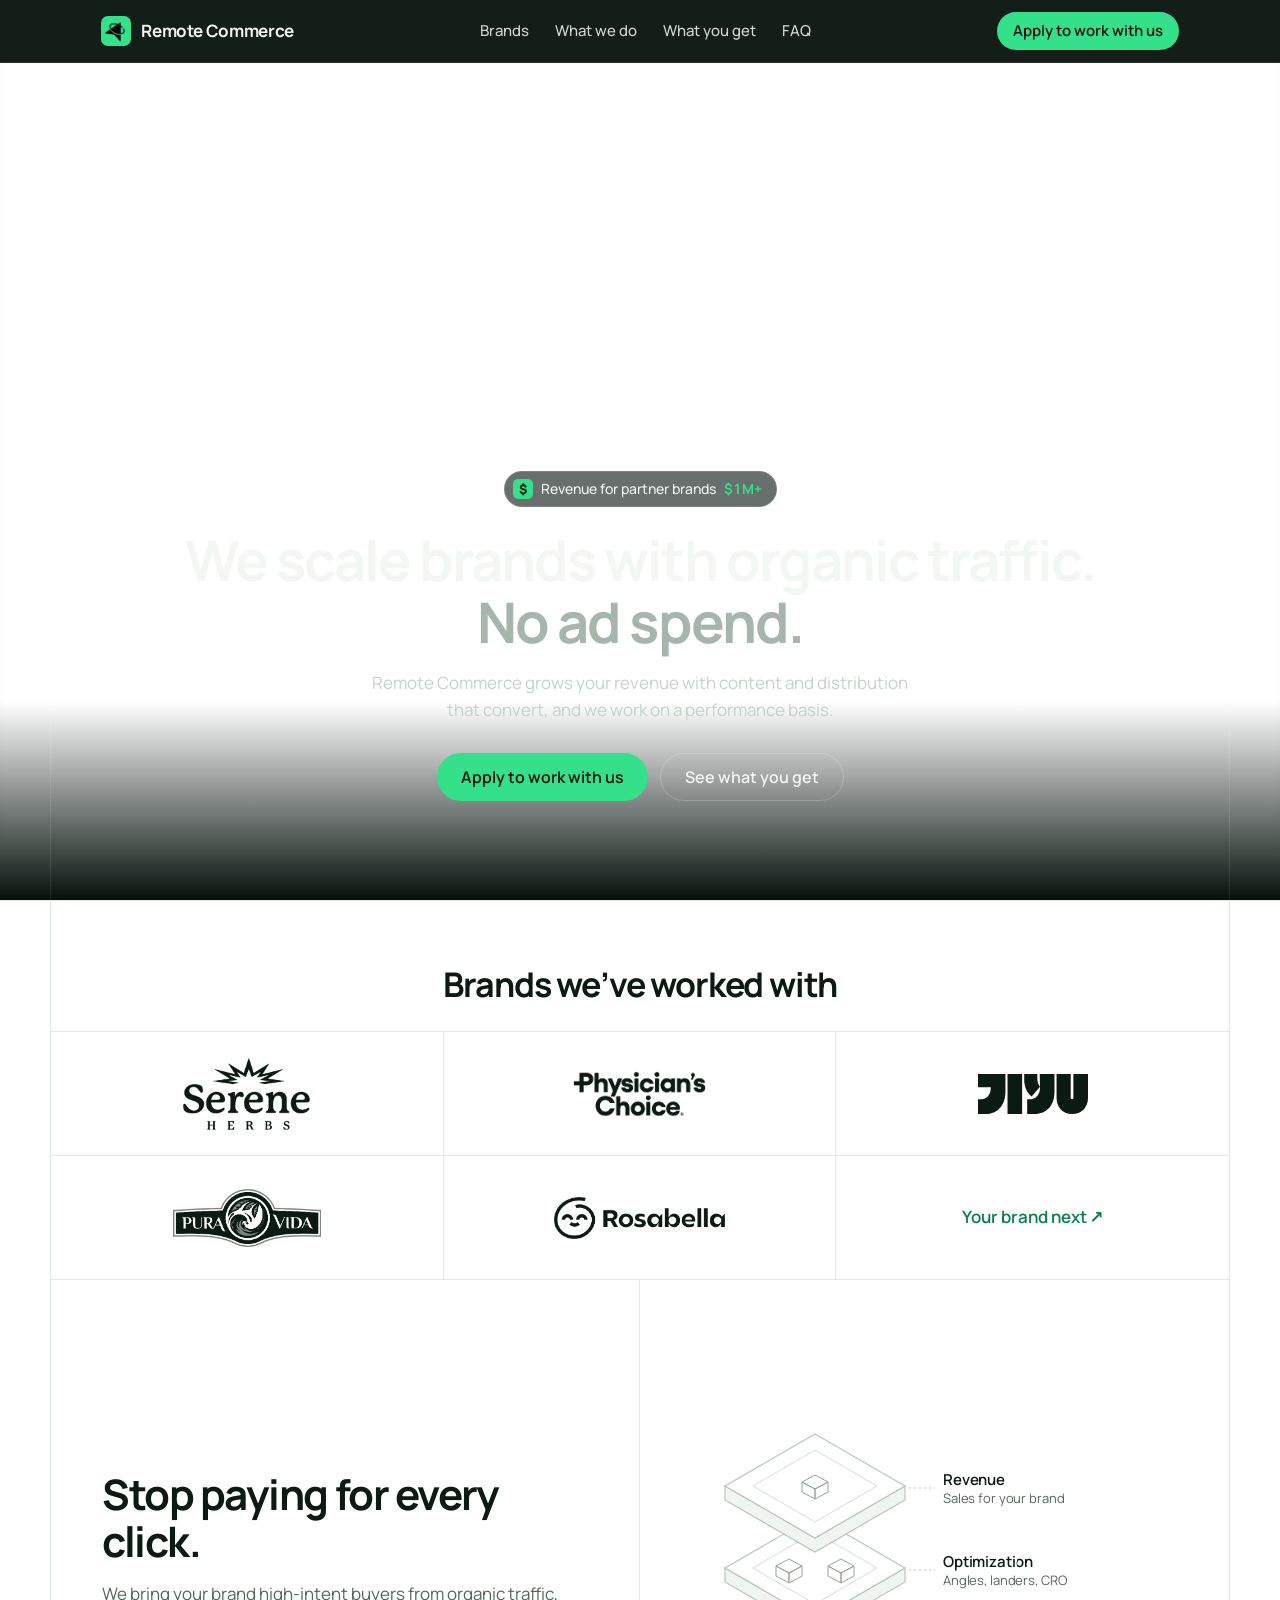
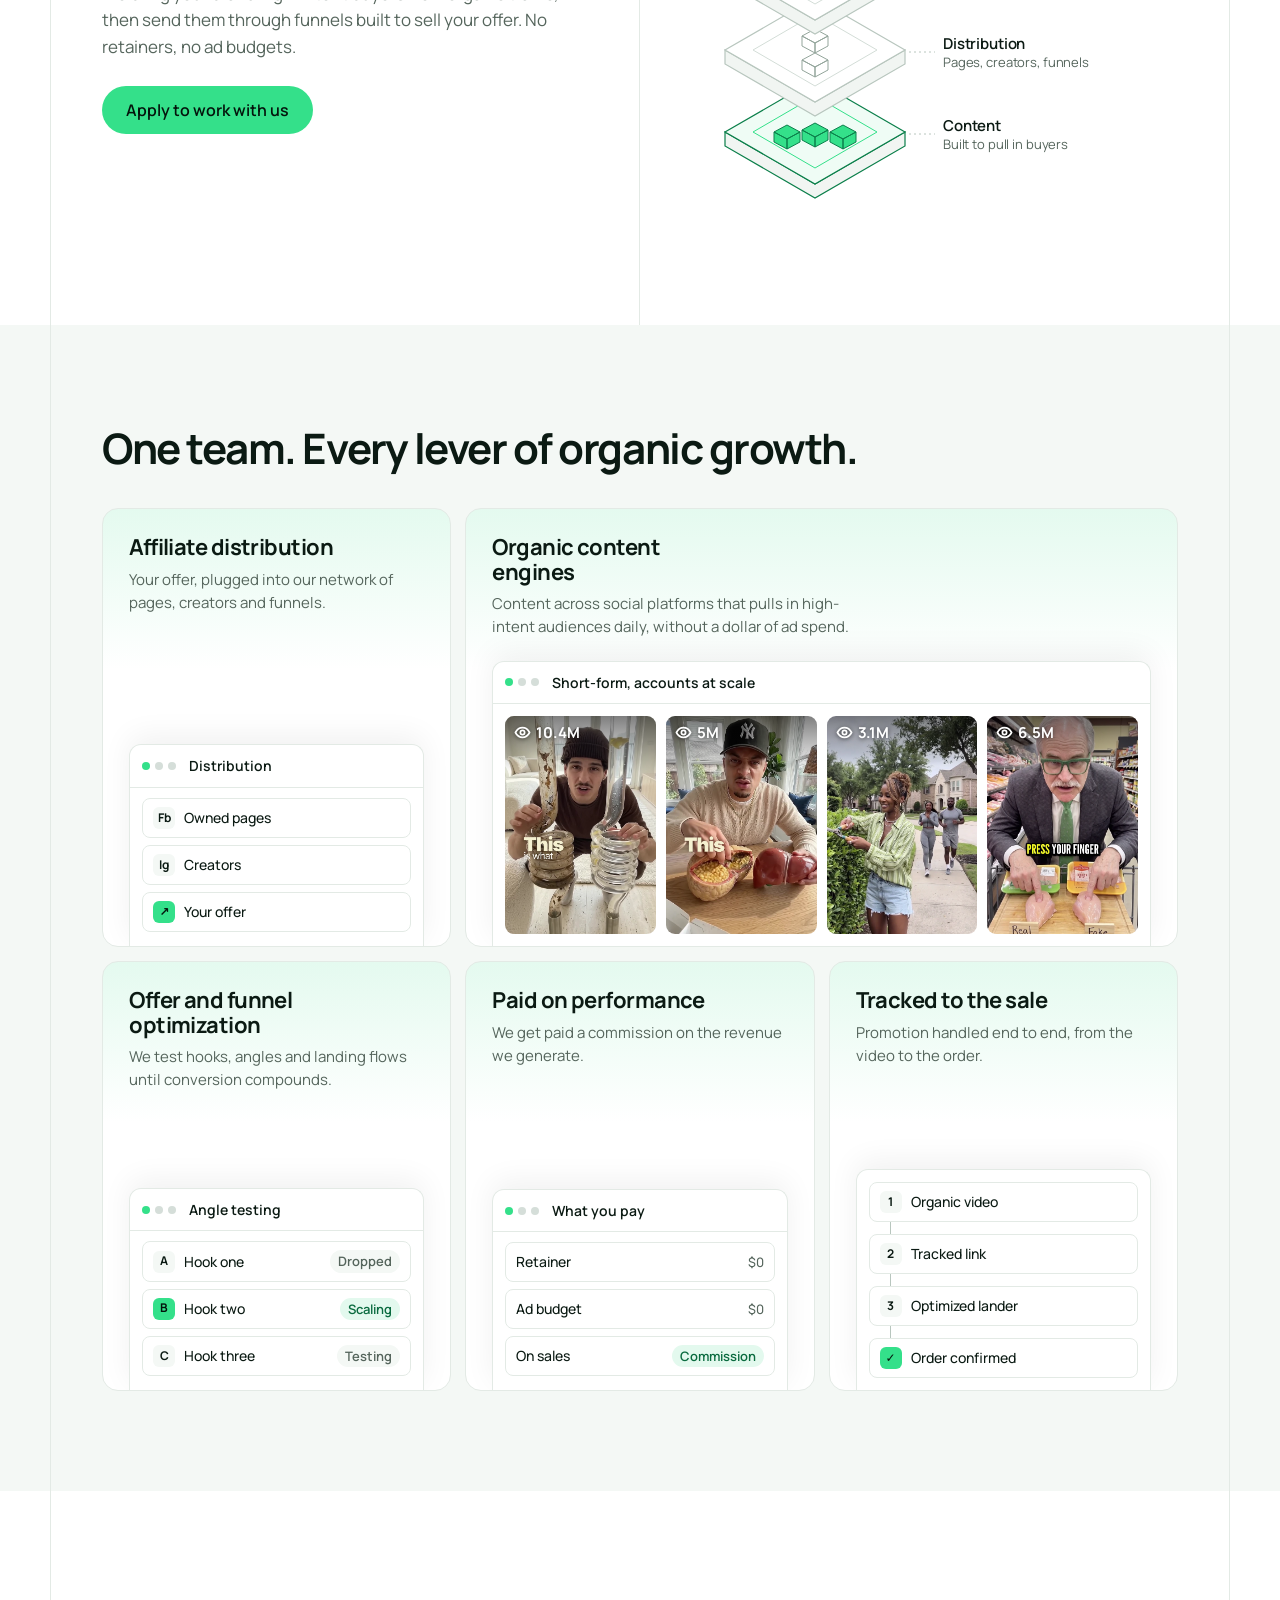
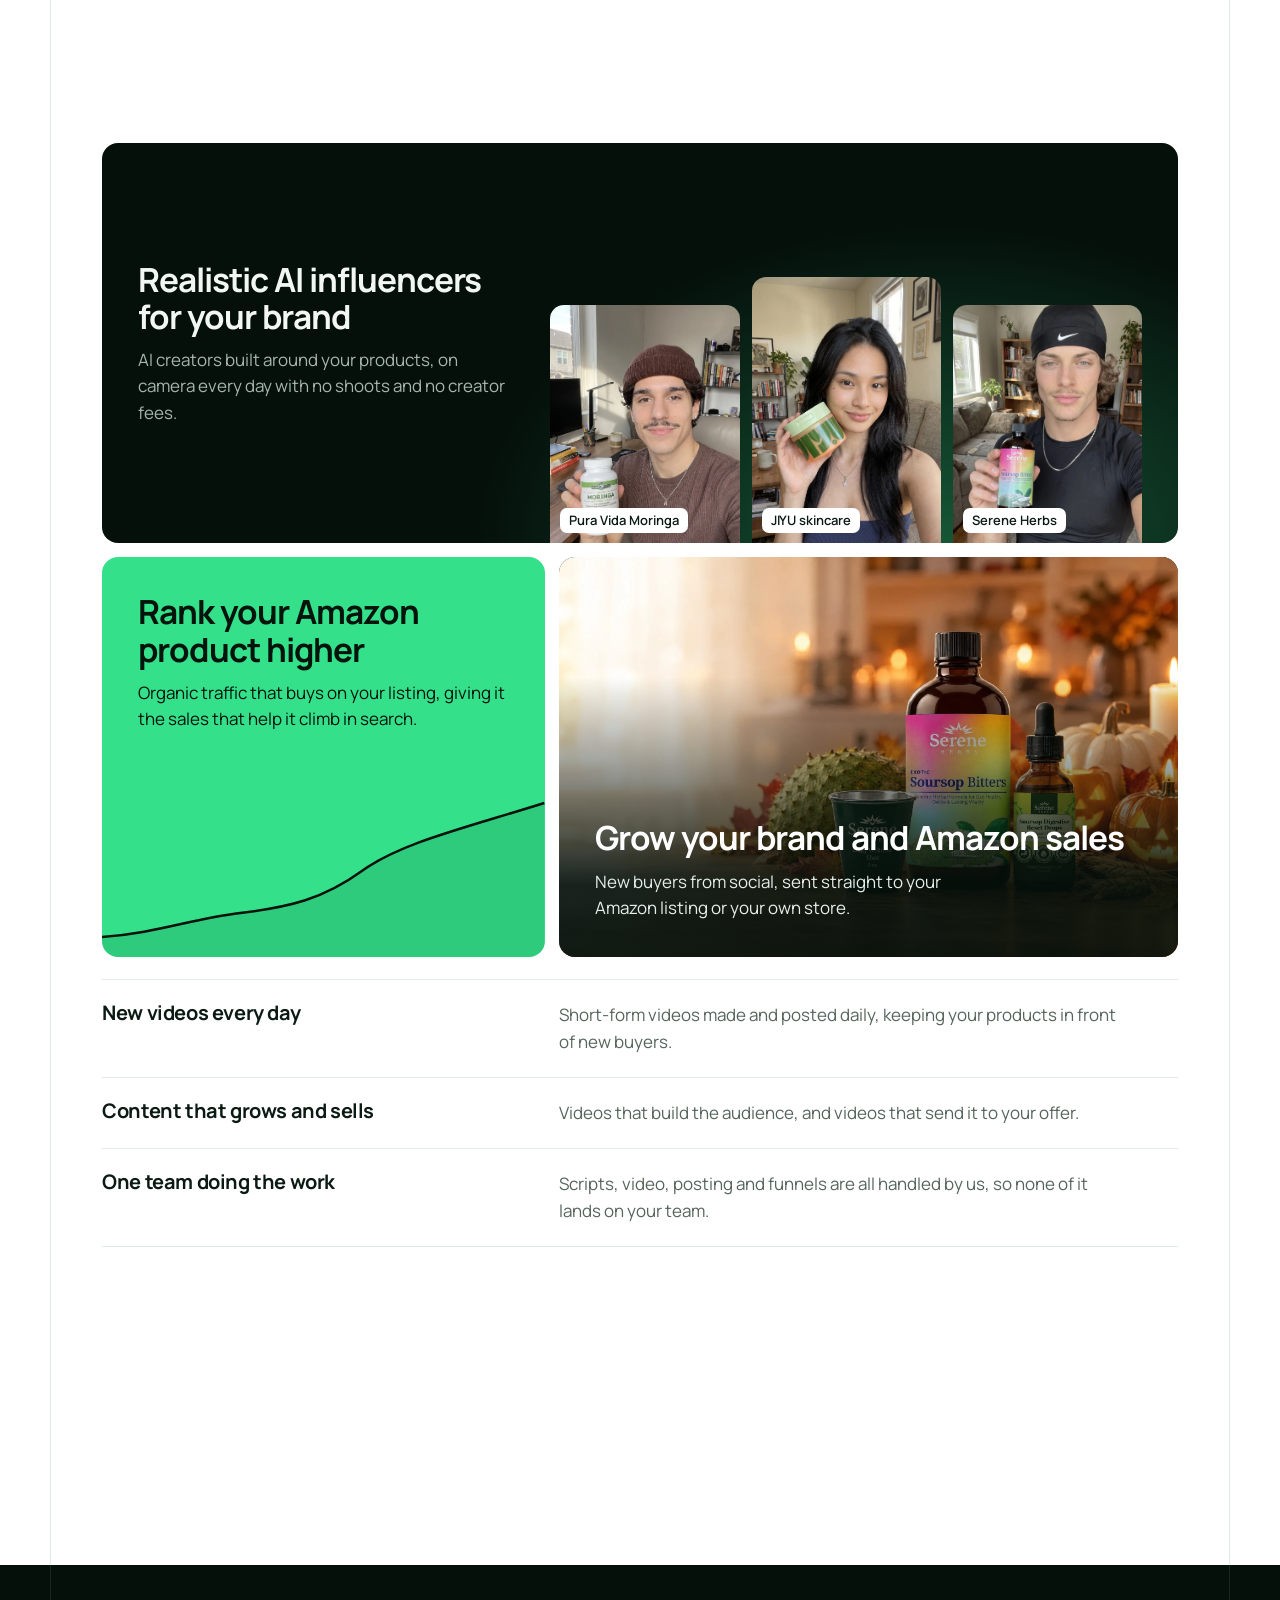
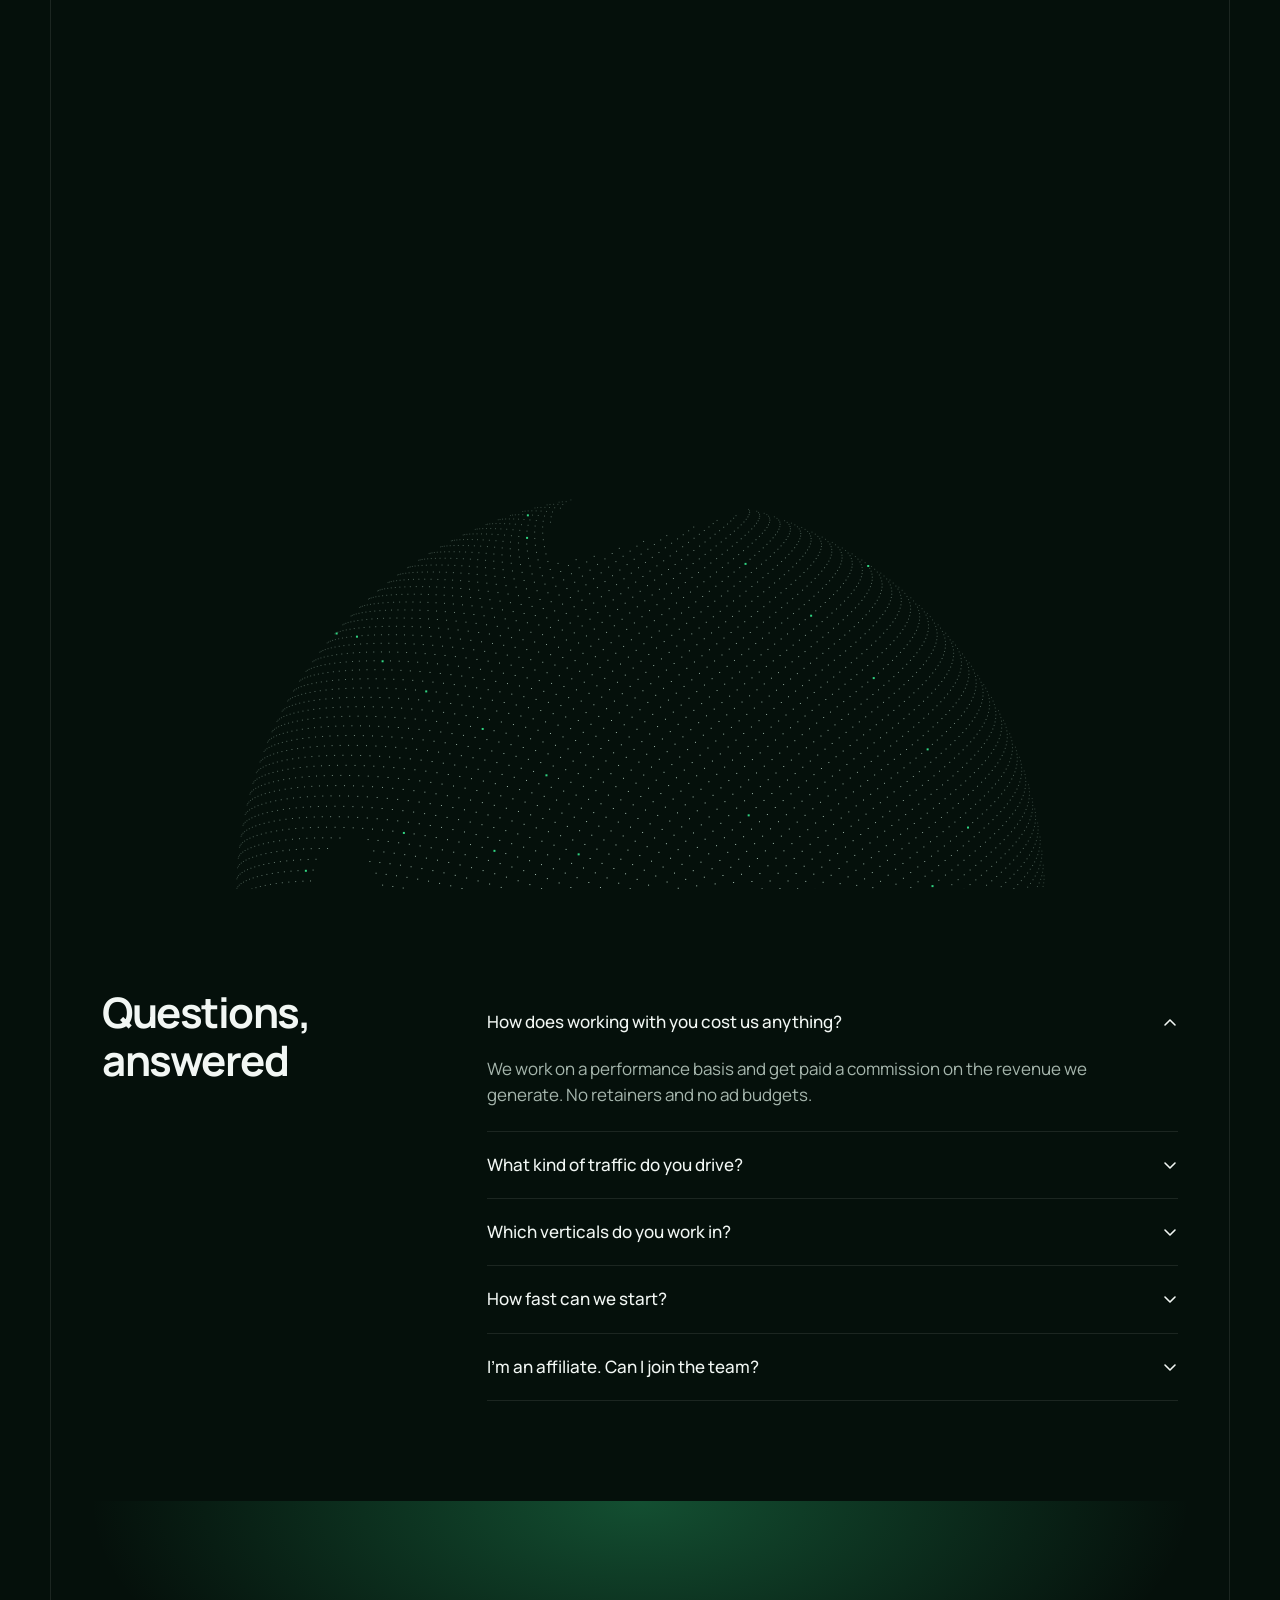
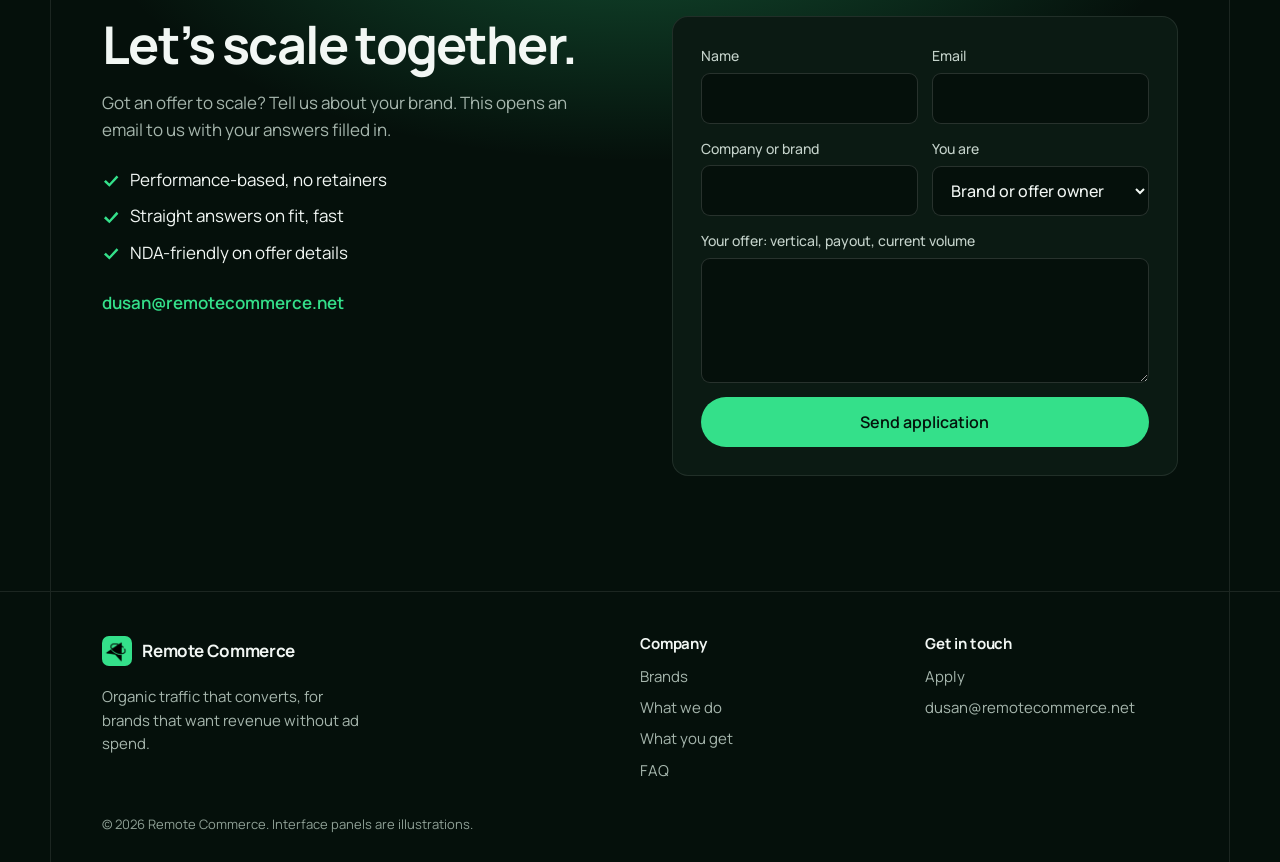
<file: index.html>
<!DOCTYPE html>
<html lang="en">
<head>
<meta charset="utf-8">
<meta name="viewport" content="width=device-width, initial-scale=1">
<title>Remote Commerce: organic revenue for brands</title>
<meta name="description" content="Remote Commerce grows brand revenue with organic traffic. $1M+ generated for partner brands, 100% organic, with no ad spend.">
<meta property="og:title" content="Remote Commerce: organic revenue for brands">
<meta property="og:description" content="$1M+ generated for partner brands. 100% organic, with no ad spend.">
<meta property="og:image" content="https://remotecommerce.net/logo.png">
<meta name="theme-color" content="#05100B">
<link rel="icon" type="image/png" href="favicon.png">
<link rel="preconnect" href="https://fonts.googleapis.com">
<link rel="preconnect" href="https://fonts.gstatic.com" crossorigin>
<link href="https://fonts.googleapis.com/css2?family=Manrope:wght@400;500;600;700;800&display=swap" rel="stylesheet">
<script>document.documentElement.classList.add('js')</script>
<style>
:root {
  --green: #34E08A;
  --green-deep: #0B7F4A;
  --green-ink: #04140C;
  --night: #05100B;
  --night-2: #0B1A13;
  --night-line: rgba(255,255,255,.09);
  --on-night: #F2F7F4;
  --on-night-soft: #A6B6AD;
  --paper: #FFFFFF;
  --paper-2: #F4F8F5;
  --line: #E3EAE5;
  --ink: #0B1A13;
  --ink-soft: #55655C;
  --frame: 1180px;
  --ease: cubic-bezier(.16, 1, .3, 1);
}
* { box-sizing: border-box; margin: 0; }
html { scroll-behavior: smooth; scroll-padding-top: 76px; -webkit-text-size-adjust: 100%; }
body { background: var(--night); color: var(--ink); font: 400 1.0625rem/1.55 'Manrope', system-ui, -apple-system, 'Segoe UI', sans-serif; -webkit-font-smoothing: antialiased; overflow-x: clip; }
img, svg, canvas { display: block; max-width: 100%; }
a { color: inherit; }
button, input, select, textarea { font: inherit; color: inherit; }
button { cursor: pointer; border: 0; background: none; }
[hidden] { display: none !important; }
::selection { background: var(--green); color: var(--green-ink); }
:focus-visible { outline: 2px solid var(--green); outline-offset: 3px; border-radius: 4px; }
h1, h2, h3 { font-weight: 700; letter-spacing: -.035em; line-height: 1.12; }
h2 { font-size: clamp(1.75rem, 1.2rem + 1.9vw, 2.625rem); }
.soft { color: var(--ink-soft); }
.night .soft { color: var(--on-night-soft); }
.plain { font: inherit; letter-spacing: inherit; }

/* one frame, marked by the vertical lines of every section */
.frame { width: min(100%, var(--frame)); margin-inline: auto; padding-inline: clamp(20px, 4vw, 56px); border-inline: 1px solid var(--line); }
.night .frame { border-color: var(--night-line); }
.band { background: var(--paper); }
.band.tint { background: var(--paper-2); }
.night { background: var(--night); color: var(--on-night); }

.btn { display: inline-flex; align-items: center; justify-content: center; gap: 8px; min-height: 48px; padding: 0 24px; border-radius: 999px; font-weight: 600; font-size: 1rem; text-decoration: none; white-space: nowrap; transition: transform .18s var(--ease), background-color .2s, border-color .2s, color .2s; }
.btn:active { transform: scale(.97); }
.btn.fill { background: var(--green); color: var(--green-ink); }
.btn.fill:hover { background: #5BEBA3; }
.btn.line { border: 1px solid rgba(255,255,255,.2); color: var(--on-night); }
.btn.line:hover { border-color: var(--green); color: var(--green); }
.btn.small { min-height: 38px; padding: 0 16px; font-size: .9375rem; border-radius: 999px; }
.arrow { display: inline-block; transition: transform .25s var(--ease); }
a:hover > .arrow { transform: translate(2px, -2px); }

/* ---- nav ---- */
.nav { position: fixed; z-index: 30; inset: 0 0 auto; background: rgba(5,16,11,.94); backdrop-filter: blur(14px); -webkit-backdrop-filter: blur(14px); border-bottom: 1px solid var(--night-line); color: var(--on-night); }
.nav-in { width: min(100%, var(--frame)); margin-inline: auto; padding: 12px clamp(20px, 4vw, 56px); display: flex; align-items: center; gap: 28px; }
.brand { display: inline-flex; align-items: center; gap: 10px; font-weight: 700; letter-spacing: -.02em; text-decoration: none; white-space: nowrap; }
.brand img { width: 30px; height: 30px; border-radius: 7px; }
.links { display: flex; gap: 26px; margin-inline: auto; font-weight: 500; font-size: .9375rem; }
.links a { text-decoration: none; color: var(--on-night); opacity: .85; transition: opacity .2s, color .2s; }
.links a:hover { opacity: 1; color: var(--green); }
.menu-btn { display: none; width: 42px; height: 42px; border-radius: 8px; border: 1px solid rgba(255,255,255,.18); align-items: center; justify-content: center; margin-left: auto; }
.menu-btn svg { width: 18px; height: 18px; }

/* ---- hero ---- */
.hero { position: relative; min-height: min(100svh, 900px); overflow: hidden; background: var(--night); color: var(--on-night); display: flex; flex-direction: column; justify-content: flex-end; }
.hero canvas { position: absolute; inset: 0; width: 100%; height: 100%; }
#aurora { filter: blur(22px) saturate(1.2); transform: scale(1.08); }
.hero::after { content: ''; position: absolute; inset: auto 0 0; height: 22%; background: linear-gradient(transparent, var(--night)); }
.hero-frame { position: absolute; z-index: 1; top: 0; bottom: 0; left: 50%; width: min(100%, var(--frame)); transform: translateX(-50%); border-inline: 1px solid var(--night-line); pointer-events: none; }
.hero-in { position: relative; z-index: 2; padding: 150px 20px clamp(64px, 11svh, 110px); text-align: center; }
.pill { display: inline-flex; align-items: center; gap: 8px; padding: 6px 14px 6px 8px; border-radius: 999px; background: rgba(5,16,11,.6); border: 1px solid rgba(255,255,255,.14); font-size: .875rem; font-weight: 500; margin-bottom: 22px; }
.pill-ic { width: 20px; height: 20px; flex: none; border-radius: 5px; background: var(--green); color: var(--green-ink); display: inline-flex; align-items: center; justify-content: center; font-size: .8125rem; font-weight: 800; line-height: 1; }
.pill b { font-weight: 700; font-variant-numeric: tabular-nums; color: var(--green); }
.hero h1 { font-size: clamp(2.125rem, 1.3rem + 3.1vw, 3.5rem); line-height: 1.1; text-wrap: balance; }
.hero h1 span { display: block; color: var(--on-night-soft); }
.hero p { max-width: 54ch; margin: 18px auto 0; color: #C4D2CA; }
.hero-cta { display: flex; flex-wrap: wrap; gap: 12px; justify-content: center; margin-top: 30px; }

/* ---- brands ---- */
.brands { display: grid; grid-template-columns: repeat(3, 1fr); padding: 0; }
.brands > *:nth-child(3n) { border-right: 0; }
.brands > * { min-height: 124px; display: flex; flex-direction: column; align-items: center; justify-content: center; text-align: center; padding: 16px; border-right: 1px solid var(--line); border-bottom: 1px solid var(--line); text-decoration: none; }
.brands > *:last-child { border-right: 0; }
.brands .logo { width: auto; transition: transform .35s var(--ease); }
.brands .logo:hover { transform: scale(1.04); }
.brands .serene { height: 72px; }
.brands .choice { height: 46px; }
.brands .jiyu { height: 40px; }
.brands .pura { height: 58px; }
.brands .rosa { height: 42px; }
.brands .logo { max-width: 100%; object-fit: contain; }
.brands .you { color: var(--green-deep); font-weight: 600; transition: background-color .2s; }
.brands .you:hover { background: var(--paper-2); }
.brands-note { padding-block: clamp(40px, 5vw, 64px) 28px; text-align: center; border-bottom: 1px solid var(--line); }
.brands-note h2 { font-size: clamp(1.5rem, 1.1rem + 1.3vw, 2.125rem); }
.brands-wrap { border-top: 1px solid var(--line); }

/* ---- split with the stack ---- */
.split { display: grid; grid-template-columns: 1fr 1fr; padding: 0; }
.split > div { padding: clamp(56px, 8vw, 110px) clamp(20px, 4vw, 56px); min-width: 0; }
.split > div:first-child { display: flex; flex-direction: column; justify-content: center; align-items: flex-start; border-right: 1px solid var(--line); }
.split p { margin: 16px 0 26px; max-width: 46ch; }
.stack { width: 100%; max-width: 460px; margin-inline: auto; overflow: visible; }
.stack .plate { transition: transform 1.1s var(--ease); transition-delay: calc(var(--i) * 90ms); }
.js .stack:not(.open) .plate { transform: translateY(calc((var(--i) - 1.5) * 50px)); }
.stack { --face: #fff; --edge: #B8C6BE; --in: #D3DDD7; --cube: #fff; --cube-edge: #93A59B; }
.stack .on { --face: #EFFCF5; --edge: var(--green-deep); --in: var(--green); --cube: var(--green); --cube-edge: var(--green-deep); }
.stack text { font-family: inherit; font-size: 15px; font-weight: 600; fill: var(--ink); letter-spacing: -.01em; }
.stack text.sub { font-size: 13px; font-weight: 400; fill: var(--ink-soft); }
.stack .lead { stroke: #B8C6BE; stroke-width: 1; stroke-dasharray: 2 3; }
.stack .label { transition: opacity .9s var(--ease); transition-delay: calc(var(--i) * 90ms + 300ms); }
.js .stack:not(.open) .label { opacity: 0; }

/* ---- what we do: bento ---- */
.what { padding-block: clamp(64px, 8vw, 100px); }
.bento { display: grid; grid-template-columns: repeat(6, 1fr); gap: 14px; margin-top: 36px; }
.tile { position: relative; overflow: hidden; border: 1px solid var(--line); border-radius: 16px; background: linear-gradient(180deg, #E4FAEF 0, #fff 160px); min-height: 430px; padding: 26px 26px 0; display: flex; flex-direction: column; min-width: 0; transition: transform .35s var(--ease), border-color .25s; }
.tile:hover { border-color: #A6E9C6; }
@media (min-width: 921px) { .tile.mid { order: -1; } }
.tile.wide { grid-column: span 4; }
.tile.mid, .tile.third { grid-column: span 2; }
.tile h3 { font-size: 1.375rem; letter-spacing: -.025em; max-width: 18ch; }
.tile p { font-size: .9375rem; color: var(--ink-soft); margin-top: 8px; max-width: 42ch; }
.tile .shot { margin-top: auto; padding-top: 22px; }
.win { background: #fff; border: 1px solid var(--line); border-bottom: 0; border-radius: 12px 12px 0 0; box-shadow: 0 -8px 30px rgba(0,0,0,.06); font-size: .875rem; overflow: hidden; }
.win-bar { display: flex; align-items: center; gap: 5px; padding: 10px 12px; border-bottom: 1px solid var(--line); font-weight: 600; }
.win-bar i { width: 8px; height: 8px; border-radius: 50%; background: #D5DED9; flex: none; }
.win-bar i:first-child { background: var(--green); }
.win-bar span { margin-left: 8px; }
.vids { display: grid; grid-template-columns: repeat(4, 1fr); gap: 10px; padding: 12px; }
.vid { position: relative; aspect-ratio: 9 / 13; border-radius: 9px; overflow: hidden; background: var(--night); }
.vid img { width: 100%; height: 100%; object-fit: cover; transition: transform .8s var(--ease); }
.tile:hover .vid img { transform: scale(1.05); }
.vid::after { content: ''; position: absolute; inset: 0 0 auto; height: 56px; background: linear-gradient(rgba(0,0,0,.5), transparent); pointer-events: none; }
.vid .views { position: absolute; z-index: 1; top: 8px; left: 9px; display: inline-flex; align-items: center; gap: 5px; color: #fff; font-size: .9375rem; font-weight: 700; line-height: 1; letter-spacing: -.01em; text-shadow: 0 1px 4px rgba(0,0,0,.6); }
.vid .views svg { width: 17px; height: 17px; filter: drop-shadow(0 1px 2px rgba(0,0,0,.6)); }
.rows { padding: 10px 12px 14px; display: grid; gap: 7px; }
.r { display: flex; align-items: center; gap: 9px; padding: 8px 10px; border: 1px solid var(--line); border-radius: 8px; font-weight: 500; min-width: 0; }
.r span { min-width: 0; }
.r small { margin-left: auto; color: var(--ink-soft); font-size: .8125rem; white-space: nowrap; }
.dot { width: 22px; height: 22px; flex: none; border-radius: 6px; background: var(--paper-2); color: var(--ink); display: flex; align-items: center; justify-content: center; font-size: .75rem; font-weight: 700; }
.dot.g { background: var(--green); color: var(--green-ink); }
.r small.tag { display: inline-block; padding: 1px 8px; border-radius: 999px; background: #E3F9EE; color: #0A6B3F; font-size: .8125rem; font-weight: 600; }
.r small.tag.off { background: var(--paper-2); color: var(--ink-soft); }
.big { font-size: 1.5rem; letter-spacing: -.03em; font-weight: 700; padding: 12px 12px 2px; }
.flow { padding: 12px; display: grid; }
.flow .join { width: 1px; height: 12px; background: #B8C6BE; margin-left: 21px; }

/* ---- what you get ---- */
.get { padding-block: clamp(64px, 8vw, 100px) 0; }
.get-top { display: grid; grid-template-columns: 7fr 5fr; gap: 24px clamp(24px, 5vw, 64px); align-items: end; margin-bottom: 36px; }
.get-top h2 { max-width: 16ch; font-size: clamp(2rem, 1.3rem + 2.6vw, 3.25rem); }
.get-top p { color: var(--ink-soft); }
.get-panels { display: grid; grid-template-columns: 5fr 7fr; gap: 14px; }
.panel { position: relative; overflow: hidden; border-radius: 16px; min-height: 400px; }
.panel h3 { font-size: clamp(1.5rem, 1.2rem + 1.1vw, 2.125rem); letter-spacing: -.03em; line-height: 1.12; }
.panel p { margin-top: 12px; max-width: 40ch; }
.panel-copy { position: relative; z-index: 1; padding: clamp(24px, 3vw, 36px); }
.panel-ai { grid-column: 1 / -1; display: grid; grid-template-columns: 5fr 7fr; align-items: center; background: radial-gradient(60% 110% at 78% 100%, rgba(52,224,138,.34), transparent 72%), var(--night); color: var(--on-night); }
.panel-ai p { color: var(--on-night-soft); }
.faces { display: grid; grid-template-columns: repeat(3, 1fr); gap: 12px; align-items: end; align-self: end; padding: 36px clamp(24px, 3vw, 36px) 0 0; margin-bottom: -14px; }
.face { position: relative; margin: 0; border-radius: 14px 14px 0 0; overflow: hidden; transition: transform .5s var(--ease); }
.panel-ai:hover .face { transform: translateY(-6px); }
.face div { aspect-ratio: 3 / 4; background-size: cover; background-repeat: no-repeat; background-color: var(--night-2); }
.face.up div { aspect-ratio: 3 / 4.45; }
.face figcaption { position: absolute; left: 10px; bottom: 24px; padding: 4px 9px; border-radius: 7px; background: #fff; color: var(--ink); font-size: .8125rem; font-weight: 600; line-height: 1.3; }
.panel-rank { display: flex; flex-direction: column; background: var(--green); color: var(--green-ink); }
.panel-rank p { color: var(--green-ink); }
.climb { display: block; width: 100%; height: 170px; margin-top: auto; }
.climb-fill { fill: rgba(4,20,12,.1); }
.climb-line { fill: none; stroke: var(--green-ink); stroke-width: 2.5; }
.panel-photo { display: flex; align-items: flex-end; background: var(--night); color: #fff; }
.panel-photo img { position: absolute; inset: 0; width: 100%; height: 100%; object-fit: cover; transition: transform 1.4s var(--ease); }
.panel-photo:hover img { transform: scale(1.03); }
.panel-photo::after { content: ''; position: absolute; inset: 0; background: linear-gradient(transparent 30%, rgba(5,16,11,.92) 82%); }
.panel-photo p { color: #E6EEE9; }
.get-list { margin-top: 22px; border-top: 1px solid var(--line); }
.get-list > div { display: grid; grid-template-columns: 5fr 7fr; gap: 6px 14px; padding-block: 22px; border-bottom: 1px solid var(--line); }
.get-list h3 { font-size: 1.25rem; letter-spacing: -.02em; }
.get-list p { color: var(--ink-soft); max-width: 56ch; }
@media (max-width: 920px) {
  .get-top, .get-panels, .panel-ai, .get-list > div { grid-template-columns: 1fr; }
  .panel { min-height: 340px; }
  .panel-ai { min-height: 0; }
  .faces { padding: 0 24px; }
}
@media (max-width: 600px) { .face figcaption { display: none; } .faces { gap: 8px; } .panel-photo { min-height: 460px; } .panel-photo img { height: 64%; object-position: 72% 90% !important; } .panel-photo::after { background: linear-gradient(transparent 34%, var(--night) 64%); } }
@keyframes open { from { opacity: 0; transform: translateY(12px); } }

.promise { display: grid; grid-template-columns: repeat(3, 1fr); gap: clamp(24px, 4vw, 48px); padding-block: 56px clamp(64px, 8vw, 100px); }
.promise svg { width: 112px; height: 76px; margin-bottom: 14px; overflow: visible; }
.promise h3 { font-size: 1.0625rem; letter-spacing: -.015em; margin-bottom: 6px; }
.promise p { font-size: .9375rem; color: var(--ink-soft); }
.mini .t { fill: #fff; stroke: #93A59B; stroke-width: 1; }
.mini .s { fill: #F1F5F2; stroke: #93A59B; stroke-width: 1; }
.mini .i { fill: none; stroke: #C4D1CA; stroke-width: 1; }
.mini .k { fill: var(--green); stroke: var(--green-deep); stroke-width: 1; }

/* ---- numbers over the globe ---- */
.nums { overflow: hidden; }
.nums .frame { padding-block: clamp(72px, 9vw, 110px) 0; }
.nums h2 { font-size: clamp(1.75rem, 1.2rem + 1.9vw, 2.625rem); }
.nums .sub { color: var(--on-night-soft); margin-top: 12px; max-width: 48ch; }
.nums .btn { margin-top: 22px; }
.stats { display: grid; grid-template-columns: repeat(3, 1fr); gap: 24px; margin-top: 52px; }
.stats .stat:first-child b { color: var(--green); }
.stat b { display: block; font-size: clamp(2.5rem, 1.6rem + 3vw, 3.75rem); font-weight: 500; letter-spacing: -.04em; line-height: 1.05; font-variant-numeric: tabular-nums; }
.stat span { display: block; margin-top: 8px; font-size: .9375rem; color: var(--on-night-soft); max-width: 22ch; }
.ticks { display: flex; gap: 2px; margin-top: 12px; max-width: 150px; }
.ticks i { flex: 1; height: 14px; background: var(--green); border-radius: 1px; }
.js .stat:not(.in) .ticks i { transform: scaleY(0); }
.ticks i { transform-origin: 50% 100%; transition: transform .5s var(--ease); transition-delay: calc(var(--n) * 14ms); }
#globe { width: min(100%, 860px); aspect-ratio: 2 / 1; margin: 34px auto 0; }

/* ---- questions ---- */
.faq { padding-block: clamp(64px, 8vw, 100px); display: grid; grid-template-columns: 1fr 2fr; gap: 40px; }
.faq h2 { position: sticky; top: 96px; align-self: start; }
.q { border-bottom: 1px solid var(--night-line); }
.q h3 { font: inherit; letter-spacing: 0; }
.q button { display: flex; width: 100%; justify-content: space-between; align-items: center; gap: 16px; padding: 20px 0; text-align: left; font-weight: 500; transition: color .2s; }
.q button:hover { color: var(--green); }
.q svg { width: 16px; height: 16px; flex: none; transition: transform .35s var(--ease); }
.q button[aria-expanded="true"] svg { transform: rotate(180deg); }
.q p { padding-bottom: 22px; max-width: 62ch; color: var(--on-night-soft); animation: open .4s var(--ease); }

/* ---- apply ---- */
.apply-glow { position: relative; overflow: hidden; }
.apply-glow::before { content: ''; position: absolute; left: 50%; top: -260px; width: 1100px; height: 520px; transform: translateX(-50%); border-radius: 50%; background: radial-gradient(closest-side, rgba(52,224,138,.3), transparent); pointer-events: none; }
.apply { position: relative; padding-block: clamp(72px, 9vw, 120px); display: grid; grid-template-columns: 1fr 1fr; gap: clamp(32px, 5vw, 64px); align-items: start; }
.apply h2 { font-size: clamp(2rem, 1.3rem + 2.6vw, 3.25rem); margin-bottom: 16px; }
.apply ul { list-style: none; padding: 0; margin-top: 24px; display: grid; gap: 10px; }
.apply li { display: flex; gap: 10px; align-items: flex-start; }
.apply li::before { content: ''; flex: none; width: 18px; height: 18px; margin-top: 4px; background: var(--green); clip-path: polygon(20% 50%, 40% 70%, 80% 25%, 90% 35%, 40% 88%, 10% 60%); }
.apply .mail { display: inline-block; margin-top: 24px; font-weight: 600; color: var(--green); text-decoration: none; word-break: break-word; }
.apply .mail:hover { text-decoration: underline; }
form { background: var(--night-2); border: 1px solid var(--night-line); border-radius: 16px; padding: clamp(18px, 3vw, 28px); display: grid; grid-template-columns: 1fr 1fr; gap: 14px; }
.fld { display: grid; gap: 6px; font-size: .875rem; font-weight: 500; color: #C4D2CA; min-width: 0; }
.fld.full { grid-column: 1 / -1; }
.fld input, .fld select, .fld textarea { background: var(--night); border: 1px solid rgba(255,255,255,.14); border-radius: 9px; padding: 12px 14px; font-size: 1rem; color: var(--on-night); width: 100%; transition: border-color .2s; }
.fld input:focus, .fld select:focus, .fld textarea:focus { outline: 0; border-color: var(--green); }
.fld textarea { resize: vertical; min-height: 104px; }
.fld select option { background: var(--night); }
form .btn { grid-column: 1 / -1; min-height: 50px; }
.form-note { grid-column: 1 / -1; font-size: .875rem; color: var(--on-night-soft); text-align: center; }
.form-note:empty { display: none; }

/* ---- footer ---- */
footer { border-top: 1px solid var(--night-line); }
.foot { display: grid; grid-template-columns: 2fr 1fr 1fr; gap: 32px; padding-block: 44px 32px; }
.foot p { max-width: 30ch; margin-top: 12px; font-size: .9375rem; color: var(--on-night-soft); }
.foot h3 { font-size: .9375rem; letter-spacing: -.01em; margin-bottom: 12px; }
.foot nav { display: grid; gap: 8px; font-size: .9375rem; }
.foot nav a { text-decoration: none; color: var(--on-night-soft); transition: color .2s; word-break: break-word; }
.foot nav a:hover { color: var(--green); }
.legal { padding-block: 0 28px; font-size: .8125rem; color: #8FA096; }
.legal a { color: inherit; }

/* ---- entrances ---- */
.js .rv { opacity: 0; transform: translateY(22px); transition: opacity .7s var(--ease), transform .9s var(--ease); transition-delay: calc(var(--d, 0) * 75ms); }
.js .rv.in { opacity: 1; transform: none; }
.js .tile.rv.in:hover { transform: translateY(-4px); transition-delay: 0s; }
.load { animation: open .9s var(--ease) both; animation-delay: calc(var(--d, 0) * 90ms + 100ms); }

@media (max-width: 920px) {
  .links { display: none; position: absolute; top: 100%; left: 0; right: 0; margin: 0; flex-direction: column; gap: 0; background: var(--night); border-bottom: 1px solid var(--night-line); padding: 8px 20px 16px; font-size: 1.0625rem; }
  .links.open { display: flex; }
  .links a { padding: 11px 0; }
  .menu-btn { display: flex; }
  .nav-in { gap: 10px; }
  .nav-in > .btn { display: none; }
  .split { grid-template-columns: 1fr; }
  .split > div:first-child { border-right: 0; border-bottom: 1px solid var(--line); }
  .tile.wide, .tile.mid, .tile.third { grid-column: 1 / -1; min-height: 0; }
  .tile .shot { margin-top: 12px; }
  .faq, .apply { grid-template-columns: 1fr; }
  .faq h2 { position: static; }
  .foot { grid-template-columns: 1fr 1fr; }
  .foot > div:first-child { grid-column: 1 / -1; }
}
@media (max-width: 600px) {
  .frame { border-inline: 0; }
  .brands { grid-template-columns: 1fr 1fr; }
  .brands > * { border-right: 1px solid var(--line); }
  .brands > *:nth-child(2n) { border-right: 0; }
  .brands > * { min-height: 76px; border-right: 0; }
  .promise, .stats { grid-template-columns: 1fr; }
  .vids { grid-template-columns: repeat(2, 1fr); }
  form { grid-template-columns: 1fr; }
  .hero-cta .btn { flex: 1 1 100%; }
  .pill { font-size: .8125rem; white-space: nowrap; }
}
@media (prefers-reduced-motion: reduce) {
  html { scroll-behavior: auto; }
  *, *::before, *::after { animation: none !important; transition: none !important; }
  .js .rv { opacity: 1; transform: none; }
  .js .stack:not(.open) .plate { transform: none; }
  .js .stack:not(.open) .label { opacity: 1; }
  .js .stat:not(.in) .ticks i { transform: none; }
}
</style>
</head>
<body>

<header class="nav">
  <div class="nav-in">
    <a class="brand" href="#top"><img src="logo.png" width="30" height="30" alt="">Remote Commerce</a>
    <nav class="links" id="links" aria-label="Main">
      <a href="#brands">Brands</a>
      <a href="#what">What we do</a>
      <a href="#get">What you get</a>
      <a href="#faq">FAQ</a>
    </nav>
    <a class="btn fill small" href="#apply">Apply to work with us</a>
    <button class="menu-btn" id="menuBtn" type="button" aria-label="Menu" aria-expanded="false" aria-controls="links">
      <svg viewBox="0 0 18 18" fill="none" stroke="currentColor" stroke-width="1.8" stroke-linecap="round" aria-hidden="true"><path d="M2 5h14M2 13h14"/></svg>
    </button>
  </div>
</header>

<section class="hero night" id="top">
  <canvas id="stars" aria-hidden="true"></canvas>
  <canvas id="aurora" aria-hidden="true"></canvas>
  <div class="hero-frame" aria-hidden="true"></div>
  <div class="hero-in">
    <div class="pill load"><span class="pill-ic" aria-hidden="true">$</span>Revenue for partner brands <b>$1M+</b></div>
    <h1 class="load" style="--d:1">We scale brands with organic traffic. <span>No ad spend.</span></h1>
    <p class="load" style="--d:2">Remote Commerce grows your revenue with content and distribution that convert, and we work on a performance basis.</p>
    <div class="hero-cta load" style="--d:3">
      <a class="btn fill" href="#apply">Apply to work with us</a>
      <a class="btn line" href="#get">See what you get</a>
    </div>
  </div>
</section>

<main>

<section class="band brands-wrap" id="brands" aria-labelledby="brandsH">
  <div class="frame brands-note"><h2 id="brandsH" class="rv">Brands we’ve worked with</h2></div>
  <div class="frame brands">
    <div class="rv"><img class="logo serene" src="assets/logo-serene-herbs-ink.png" width="757" height="429" alt="Serene Herbs"></div>
    <div class="rv" style="--d:1"><img class="logo choice" src="assets/logo-physicians-choice-ink.png" width="162" height="56" alt="Physician’s Choice"></div>
    <div class="rv" style="--d:2"><img class="logo jiyu" src="assets/logo-jiyu-ink.svg" width="738" height="268" alt="JIYU"></div>
    <div class="rv" style="--d:3"><img class="logo pura" src="assets/logo-pura-vida-ink.png" width="489" height="192" alt="Pura Vida"></div>
    <div class="rv" style="--d:4"><img class="logo rosa" src="assets/logo-rosabella-ink.png" width="1121" height="276" alt="Rosabella"></div>
    <a class="you rv" style="--d:5" href="#apply"><span>Your brand next <span class="arrow" aria-hidden="true">↗</span></span></a>
  </div>
</section>

<section class="band" aria-labelledby="whyH">
  <div class="frame split">
    <div>
      <h2 id="whyH" class="rv">Stop paying for every click.</h2>
      <p class="soft rv" style="--d:1">We bring your brand high-intent buyers from organic traffic, then send them through funnels built to sell your offer. No retainers, no ad budgets.</p>
      <a class="btn fill rv" style="--d:2" href="#apply">Apply to work with us</a>
    </div>
    <div>
      <svg class="stack" id="stack" viewBox="0 0 460 440" role="img" aria-label="Four layers: organic content, distribution, optimization and revenue">
        <defs>
          <g id="plate">
            <path style="fill:#F1F5F2;stroke:var(--edge);stroke-width:1.2" d="M-90 0v14L0 66l90-52V0L0 52z"/>
            <path style="fill:var(--face);stroke:var(--edge);stroke-width:1.2;transition:fill .3s,stroke .3s" d="M0-52 90 0 0 52-90 0z"/>
            <path style="fill:none;stroke:var(--in);stroke-width:1;transition:stroke .3s" d="M0-36 62 0 0 36-62 0z"/>
          </g>
          <g id="cube"><path style="fill:var(--cube);stroke:var(--cube-edge);stroke-width:1;transition:fill .3s,stroke .3s" d="M0-9 13-2 0 5-13-2zM-13-2V8L0 15V5zM13-2V8L0 15V5z"/></g>
        </defs>
        <g class="plate" style="--i:0"><use href="#plate" x="110" y="350"/><use href="#cube" x="110" y="350"/><use href="#cube" x="82" y="352"/><use href="#cube" x="138" y="352"/></g>
        <g class="plate" style="--i:1"><use href="#plate" x="110" y="268"/><use href="#cube" x="110" y="256"/><use href="#cube" x="110" y="280"/></g>
        <g class="plate" style="--i:2"><use href="#plate" x="110" y="186"/><use href="#cube" x="84" y="186"/><use href="#cube" x="136" y="186"/></g>
        <g class="plate" style="--i:3"><use href="#plate" x="110" y="104"/><use href="#cube" x="110" y="102"/></g>
        <g class="label" style="--i:0"><path class="lead" d="M204 352h26"/><text x="238" y="349">Content</text><text class="sub" x="238" y="367">Built to pull in buyers</text></g>
        <g class="label" style="--i:1"><path class="lead" d="M204 270h26"/><text x="238" y="267">Distribution</text><text class="sub" x="238" y="285">Pages, creators, funnels</text></g>
        <g class="label" style="--i:2"><path class="lead" d="M204 188h26"/><text x="238" y="185">Optimization</text><text class="sub" x="238" y="203">Angles, landers, CRO</text></g>
        <g class="label" style="--i:3"><path class="lead" d="M204 106h26"/><text x="238" y="103">Revenue</text><text class="sub" x="238" y="121">Sales for your brand</text></g>
      </svg>
    </div>
  </div>
</section>

<section class="band tint" id="what" aria-labelledby="whatH">
  <div class="frame what">
    <h2 id="whatH" class="rv">One team. Every lever of organic growth.</h2>
    <div class="bento">

      <article class="tile wide rv">
        <h3>Organic content engines</h3>
        <p>Content across social platforms that pulls in high-intent audiences daily, without a dollar of ad spend.</p>
        <div class="shot"><div class="win">
          <div class="win-bar"><i></i><i></i><i></i><span>Short-form, accounts at scale</span></div>
          <div class="vids">
            <div class="vid"><img src="assets/video-1.webp" loading="lazy" alt="A man comparing two clear coiled tubes, one clean and one dirty"><span class="views" aria-label="10.4M views"><svg viewBox="0 0 24 24" fill="none" stroke="currentColor" stroke-width="2.4" stroke-linecap="round" stroke-linejoin="round" aria-hidden="true"><path d="M2 12s3.6-7 10-7 10 7 10 7-3.6 7-10 7-10-7-10-7z"/><circle cx="12" cy="12" r="3"/></svg>10.4M</span></div>
            <div class="vid"><img src="assets/video-2.webp" loading="lazy" alt="A man showing models of a liver and a gallbladder at a table"><span class="views" aria-label="5M views"><svg viewBox="0 0 24 24" fill="none" stroke="currentColor" stroke-width="2.4" stroke-linecap="round" stroke-linejoin="round" aria-hidden="true"><path d="M2 12s3.6-7 10-7 10 7 10 7-3.6 7-10 7-10-7-10-7z"/><circle cx="12" cy="12" r="3"/></svg>5M</span></div>
            <div class="vid"><img src="assets/video-3.webp" loading="lazy" alt="A woman trimming a hedge while two people jog past"><span class="views" aria-label="3.1M views"><svg viewBox="0 0 24 24" fill="none" stroke="currentColor" stroke-width="2.4" stroke-linecap="round" stroke-linejoin="round" aria-hidden="true"><path d="M2 12s3.6-7 10-7 10 7 10 7-3.6 7-10 7-10-7-10-7z"/><circle cx="12" cy="12" r="3"/></svg>3.1M</span></div>
            <div class="vid"><img src="assets/video-4.webp" loading="lazy" alt="A doctor comparing two chicken breasts in a supermarket"><span class="views" aria-label="6.5M views"><svg viewBox="0 0 24 24" fill="none" stroke="currentColor" stroke-width="2.4" stroke-linecap="round" stroke-linejoin="round" aria-hidden="true"><path d="M2 12s3.6-7 10-7 10 7 10 7-3.6 7-10 7-10-7-10-7z"/><circle cx="12" cy="12" r="3"/></svg>6.5M</span></div>
          </div>
        </div></div>
      </article>

      <article class="tile mid rv" style="--d:1">
        <h3>Affiliate distribution</h3>
        <p>Your offer, plugged into our network of pages, creators and funnels.</p>
        <div class="shot"><div class="win">
          <div class="win-bar"><i></i><i></i><i></i><span>Distribution</span></div>
          <div class="rows">
            <div class="r"><span class="dot">Fb</span><span>Owned pages</span></div>
            <div class="r"><span class="dot">Ig</span><span>Creators</span></div>
            <div class="r"><span class="dot g">↗</span><span>Your offer</span></div>
          </div>
        </div></div>
      </article>

      <article class="tile third rv">
        <h3>Offer and funnel optimization</h3>
        <p>We test hooks, angles and landing flows until conversion compounds.</p>
        <div class="shot"><div class="win">
          <div class="win-bar"><i></i><i></i><i></i><span>Angle testing</span></div>
          <div class="rows">
            <div class="r"><span class="dot">A</span><span>Hook one</span><small class="tag off">Dropped</small></div>
            <div class="r"><span class="dot g">B</span><span>Hook two</span><small class="tag">Scaling</small></div>
            <div class="r"><span class="dot">C</span><span>Hook three</span><small class="tag off">Testing</small></div>
          </div>
        </div></div>
      </article>

      <article class="tile third rv" style="--d:1">
        <h3>Paid on performance</h3>
        <p>We get paid a commission on the revenue we generate.</p>
        <div class="shot"><div class="win">
          <div class="win-bar"><i></i><i></i><i></i><span>What you pay</span></div>
          <div class="rows">
            <div class="r"><span>Retainer</span><small>$0</small></div>
            <div class="r"><span>Ad budget</span><small>$0</small></div>
            <div class="r"><span>On sales</span><small class="tag">Commission</small></div>
          </div>
        </div></div>
      </article>

      <article class="tile third rv" style="--d:2">
        <h3>Tracked to the sale</h3>
        <p>Promotion handled end to end, from the video to the order.</p>
        <div class="shot"><div class="win">
          <div class="flow">
            <div class="r"><span class="dot">1</span><span>Organic video</span></div><div class="join"></div>
            <div class="r"><span class="dot">2</span><span>Tracked link</span></div><div class="join"></div>
            <div class="r"><span class="dot">3</span><span>Optimized lander</span></div><div class="join"></div>
            <div class="r"><span class="dot g">✓</span><span>Order confirmed</span></div>
          </div>
        </div></div>
      </article>

    </div>
  </div>
</section>

<section class="band" id="get" aria-labelledby="getH">
  <div class="frame get">
    <div class="get-top">
      <h2 class="rv" id="getH">What you get when you work with us</h2>
      <p class="rv" style="--d:1">A full organic team on your brand, with no retainer and no ad budget.</p>
    </div>
    <div class="get-panels">

      <article class="panel panel-ai rv">
        <div class="panel-copy">
          <h3>Realistic AI influencers for your brand</h3>
          <p>AI creators built around your products, on camera every day with no shoots and no creator fees.</p>
        </div>
        <div class="faces">
          <figure class="face "><div role="img" aria-label="AI creator holding Pura Vida Moringa" style="background-image:url(assets/creator-moringa.webp);background-position:50% 58%"></div><figcaption>Pura Vida Moringa</figcaption></figure>
          <figure class="face up"><div role="img" aria-label="AI creator holding JIYU skincare" style="background-image:url(assets/creator-jiyu.webp);background-position:50% 42%"></div><figcaption>JIYU skincare</figcaption></figure>
          <figure class="face "><div role="img" aria-label="AI creator holding Serene Herbs Soursop Bitters" style="background-image:url(assets/creator-serene.webp);background-position:50% 52%"></div><figcaption>Serene Herbs</figcaption></figure>
        </div>
      </article>

      <article class="panel panel-rank rv">
        <div class="panel-copy">
          <h3>Rank your Amazon product higher</h3>
          <p>Organic traffic that buys on your listing, giving it the sales that help it climb in search.</p>
        </div>
        <svg class="climb" viewBox="0 0 480 170" preserveAspectRatio="none" aria-hidden="true">
          <path class="climb-fill" d="M0 170V150C60 146 96 132 150 126S240 112 282 84 390 42 480 16V170Z"/>
          <path class="climb-line" d="M0 150C60 146 96 132 150 126S240 112 282 84 390 42 480 16" vector-effect="non-scaling-stroke"/>
        </svg>
      </article>

      <article class="panel panel-photo rv" style="--d:1">
        <img src="assets/case-serene-herbs.webp" width="2000" height="1185" loading="lazy" alt="Serene Herbs Soursop Bitters and digestive drops on a wooden table" style="object-position:82% 88%">
        <div class="panel-copy">
          <h3>Grow your brand and Amazon sales</h3>
          <p>New buyers from social, sent straight to your Amazon listing or your own store.</p>
        </div>
      </article>

    </div>

    <div class="get-list">
      <div class="rv"><h3>New videos every day</h3><p>Short-form videos made and posted daily, keeping your products in front of new buyers.</p></div>
      <div class="rv"><h3>Content that grows and sells</h3><p>Videos that build the audience, and videos that send it to your offer.</p></div>
      <div class="rv"><h3>One team doing the work</h3><p>Scripts, video, posting and funnels are all handled by us, so none of it lands on your team.</p></div>
    </div>

    <div class="promise">
      <div class="rv">
        <svg class="mini" viewBox="0 0 112 76" aria-hidden="true"><path class="s" d="M6 36v7l50 29 50-29v-7L56 65z"/><path class="t" d="M56 7 106 36 56 65 6 36z"/><path class="i" d="M56 18 87 36 56 54 25 36z"/><path class="k" d="M56 24 72 33 56 42 40 33zM40 33v6l16 9v-6zM72 33v6l-16 9v-6z"/></svg>
        <h3>Performance-based</h3>
        <p>No retainers and no ad budget. We earn when your offer sells.</p>
      </div>
      <div class="rv" style="--d:1">
        <svg class="mini" viewBox="0 0 112 76" aria-hidden="true"><path class="s" d="M6 36v7l50 29 50-29v-7L56 65z"/><path class="t" d="M56 7 106 36 56 65 6 36z"/><path class="i" d="M56 18 87 36 56 54 25 36z"/><path class="k" d="M40 34 48 38.5 40 43 32 38.5zM56 25 64 29.5 56 34 48 29.5zM72 34 80 38.5 72 43 64 38.5z"/></svg>
        <h3>Straight answers on fit</h3>
        <p>We review your offer and tell you quickly whether it suits organic distribution.</p>
      </div>
      <div class="rv" style="--d:2">
        <svg class="mini" viewBox="0 0 112 76" aria-hidden="true"><path class="s" d="M6 36v7l50 29 50-29v-7L56 65z"/><path class="t" d="M56 7 106 36 56 65 6 36z"/><path class="i" d="M56 18 87 36 56 54 25 36z"/><path class="k" d="M48 24h16v13l-8 8-8-8z"/></svg>
        <h3>NDA-friendly</h3>
        <p>Happy to keep the details of your offer private.</p>
      </div>
    </div>
  </div>
</section>

<section class="nums night" aria-labelledby="numsH">
  <div class="frame">
    <h2 class="rv" id="numsH">Revenue without the ad bill.</h2>
    <p class="sub rv" style="--d:1">Organic traffic your brand doesn’t pay for up front.</p>
    <a class="btn line rv" style="--d:2" href="#apply">Apply to work with us</a>
    <div class="stats">
      <div class="stat rv"><b data-count="1" data-pre="$" data-post="M+">$1M+</b><span>Revenue generated for partner brands</span></div>
      <div class="stat rv" style="--d:1"><b data-count="100" data-post="%">100%</b><span>Organic traffic, zero paid media risk</span><div class="ticks" id="ticks" aria-hidden="true"></div></div>
      <div class="stat rv" style="--d:2"><b>$0</b><span>Ad spend required from your brand</span></div>
    </div>
    <canvas id="globe" aria-hidden="true"></canvas>
  </div>
</section>

<section class="night" id="faq" aria-labelledby="faqH">
  <div class="frame faq">
    <h2 id="faqH" class="rv">Questions, answered</h2>
    <div class="rv" style="--d:1" id="faqs">
      <div class="q"><h3><button type="button" aria-expanded="true" aria-controls="q0">How does working with you cost us anything?<svg viewBox="0 0 16 16" fill="none" stroke="currentColor" stroke-width="1.6" stroke-linecap="round" stroke-linejoin="round" aria-hidden="true"><path d="m3 6 5 5 5-5"/></svg></button></h3><p id="q0">We work on a performance basis and get paid a commission on the revenue we generate. No retainers and no ad budgets.</p></div>
      <div class="q"><h3><button type="button" aria-expanded="false" aria-controls="q1">What kind of traffic do you drive?<svg viewBox="0 0 16 16" fill="none" stroke="currentColor" stroke-width="1.6" stroke-linecap="round" stroke-linejoin="round" aria-hidden="true"><path d="m3 6 5 5 5-5"/></svg></button></h3><p id="q1" hidden>100% organic. We build content engines on social platforms that attract high-intent audiences, then route them through optimized funnels to your offer.</p></div>
      <div class="q"><h3><button type="button" aria-expanded="false" aria-controls="q2">Which verticals do you work in?<svg viewBox="0 0 16 16" fill="none" stroke="currentColor" stroke-width="1.6" stroke-linecap="round" stroke-linejoin="round" aria-hidden="true"><path d="m3 6 5 5 5-5"/></svg></button></h3><p id="q2" hidden>Our core verticals are nutra and biz opp. If your offer converts and fits organic distribution, we can likely scale it.</p></div>
      <div class="q"><h3><button type="button" aria-expanded="false" aria-controls="q3">How fast can we start?<svg viewBox="0 0 16 16" fill="none" stroke="currentColor" stroke-width="1.6" stroke-linecap="round" stroke-linejoin="round" aria-hidden="true"><path d="m3 6 5 5 5-5"/></svg></button></h3><p id="q3" hidden>It starts with a quick call to review your offer and terms. We’ll give you a timeline for your brand on that call.</p></div>
      <div class="q"><h3><button type="button" aria-expanded="false" aria-controls="q4">I’m an affiliate. Can I join the team?<svg viewBox="0 0 16 16" fill="none" stroke="currentColor" stroke-width="1.6" stroke-linecap="round" stroke-linejoin="round" aria-hidden="true"><path d="m3 6 5 5 5-5"/></svg></button></h3><p id="q4" hidden>Yes. Apply through the form and tell us what you run.</p></div>
    </div>
  </div>
</section>

<section class="night apply-glow" id="apply" aria-labelledby="applyH">
  <div class="frame apply">
    <div>
      <h2 id="applyH" class="rv">Let’s scale together.</h2>
      <p class="soft rv" style="--d:1">Got an offer to scale? Tell us about your brand. This opens an email to us with your answers filled in.</p>
      <ul class="rv" style="--d:2">
        <li>Performance-based, no retainers</li>
        <li>Straight answers on fit, fast</li>
        <li>NDA-friendly on offer details</li>
      </ul>
      <a class="mail rv" style="--d:3" href="mailto:dusan@remotecommerce.net">dusan@remotecommerce.net</a>
    </div>
    <form id="applyForm" class="rv" style="--d:1" novalidate>
      <label class="fld">Name<input name="name" autocomplete="name" required></label>
      <label class="fld">Email<input name="email" type="email" autocomplete="email" required></label>
      <label class="fld">Company or brand<input name="company" autocomplete="organization"></label>
      <label class="fld">You are<select name="role" id="fRole"><option>Brand or offer owner</option><option>Affiliate</option><option>Something else</option></select></label>
      <label class="fld full"><span id="fMsgLabel">Your offer: vertical, payout, current volume</span><textarea name="message" rows="4"></textarea></label>
      <button class="btn fill" type="submit">Send application</button>
      <p class="form-note" id="formNote" role="status"></p>
    </form>
  </div>
</section>

</main>

<footer class="night">
  <div class="frame foot">
    <div><a class="brand" href="#top"><img src="logo.png" width="30" height="30" alt="" loading="lazy">Remote Commerce</a><p>Organic traffic that converts, for brands that want revenue without ad spend.</p></div>
    <div><h3>Company</h3><nav aria-label="Footer"><a href="#brands">Brands</a><a href="#what">What we do</a><a href="#get">What you get</a><a href="#faq">FAQ</a></nav></div>
    <div><h3>Get in touch</h3><nav aria-label="Contact"><a href="#apply">Apply</a><a href="mailto:dusan@remotecommerce.net">dusan@remotecommerce.net</a></nav></div>
  </div>
  <div class="frame legal">© 2026 Remote Commerce. Interface panels are illustrations.</div>
</footer>

<script>
(function () {
  var reduce = matchMedia('(prefers-reduced-motion: reduce)').matches;

  // ---- menu
  var mb = document.getElementById('menuBtn'), links = document.getElementById('links');
  mb.addEventListener('click', function () {
    var open = links.classList.toggle('open');
    mb.setAttribute('aria-expanded', String(open));
  });
  links.addEventListener('click', function () { links.classList.remove('open'); mb.setAttribute('aria-expanded', 'false'); });

  // ---- entrances, and the figures count up once
  var ticks = document.getElementById('ticks');
  for (var t = 0; t < 40; t++) { var tk = document.createElement('i'); tk.style.setProperty('--n', t); ticks.appendChild(tk); }
  function countUp(el) {
    if (reduce) return;
    var to = +el.dataset.count, pre = el.dataset.pre || '', post = el.dataset.post || '', start = performance.now();
    (function step(now) {
      var p = Math.min(1, (now - start) / 1300), e = 1 - Math.pow(1 - p, 3), v = to * e;
      el.textContent = pre + (to < 10 ? (p < 1 ? v.toFixed(1) : to) : Math.round(v)) + post;
      if (p < 1) requestAnimationFrame(step);
    })(start);
  }
  var seen = new IntersectionObserver(function (es) {
    es.forEach(function (e) {
      if (!e.isIntersecting) return;
      e.target.classList.add('in');
      e.target.querySelectorAll('[data-count]').forEach(countUp);
      seen.unobserve(e.target);
    });
  }, { threshold: .12 });
  document.querySelectorAll('.rv').forEach(function (n) { seen.observe(n); });

  // ---- the stack settles, then lights one layer at a time, bottom to top
  var stack = document.getElementById('stack');
  var plates = [].slice.call(stack.querySelectorAll('.plate'));
  var lit = 0;
  new IntersectionObserver(function (es, o) {
    if (!es[0].isIntersecting) return;
    stack.classList.add('open'); o.disconnect();
    plates[0].classList.add('on');
    if (reduce) return;
    setInterval(function () {
      plates[lit].classList.remove('on');
      lit = (lit + 1) % plates.length;
      plates[lit].classList.add('on');
    }, 1600);
  }, { threshold: .3 }).observe(stack);

  // ---- accordions: one open at a time
  function accordion(sel) {
    var bs = [].slice.call(document.querySelectorAll(sel));
    bs.forEach(function (b) {
      b.addEventListener('click', function () {
        var open = b.getAttribute('aria-expanded') === 'true';
        bs.forEach(function (o) { o.setAttribute('aria-expanded', 'false'); document.getElementById(o.getAttribute('aria-controls')).hidden = true; });
        if (!open) { b.setAttribute('aria-expanded', 'true'); document.getElementById(b.getAttribute('aria-controls')).hidden = false; }
      });
    });
  }
  accordion('.q button');

  // runs a drawing only while its element is on screen
  function onScreen(el, fn) {
    var vis = false, raf = 0;
    function loop(t) { fn(t); raf = vis ? requestAnimationFrame(loop) : 0; }
    new IntersectionObserver(function (es) {
      vis = es[0].isIntersecting;
      if (vis && !raf) raf = requestAnimationFrame(loop);
    }).observe(el);
  }

  // ---- the aurora: light rising off an arc
  var hero = document.querySelector('.hero');
  var stars = document.getElementById('stars'), sc = stars.getContext('2d');
  var au = document.getElementById('aurora'), ac = au.getContext('2d');
  function sizeHero() {
    var w = hero.clientWidth, h = hero.clientHeight;
    stars.width = w; stars.height = h;
    var n = Math.round(w * h / 11000);
    for (var i = 0; i < n; i++) {
      sc.fillStyle = 'rgba(255,255,255,' + (0.12 + Math.random() * 0.4) + ')';
      var s = Math.random() < .12 ? 1.6 : 1;
      sc.fillRect(Math.random() * w, Math.random() * h, s, s);
    }
    // drawn small and softened by the CSS blur, which is far cheaper than drawing it large
    au.width = 420; au.height = Math.round(420 * h / w) || 240;
    drawAurora(9000);
  }
  function drawAurora(t) {
    var W = au.width, H = au.height, T = t / 1000;
    ac.globalCompositeOperation = 'source-over';
    ac.clearRect(0, 0, W, H);
    ac.globalCompositeOperation = 'lighter';
    var cx = W / 2, cy = H * 0.86, rx = W * 0.56, ry = H * 0.6, N = 110;
    for (var i = 0; i <= N; i++) {
      var f = i / N, a = Math.PI * (1.02 + 0.96 * f);
      var x = cx + Math.cos(a) * rx, y = cy + Math.sin(a) * ry + (.5 - f) * H * -.16;
      var nx = Math.cos(a) / rx, ny = Math.sin(a) / ry, l = Math.hypot(nx, ny); nx /= l; ny /= l;
      var wave = Math.sin(f * 17 + T * .55) * .5 + Math.sin(f * 7 - T * .32 + 1.3) * .5 + Math.sin(f * 31 + T * .9) * .25;
      var bright = Math.max(.2, .36 + .5 * wave) * (.5 + .5 * Math.sin(f * Math.PI)) + (f > .14 && f < .38 ? .32 : 0);
      var len = (H * .12) + (H * .3) * Math.max(0, wave + .35);
      var g = ac.createLinearGradient(x, y, x + nx * len, y + ny * len);
      g.addColorStop(0, 'rgba(52,224,138,' + Math.min(.95, bright) + ')');
      g.addColorStop(.35, 'rgba(14,159,94,' + Math.min(.6, bright * .55) + ')');
      g.addColorStop(1, 'rgba(14,159,94,0)');
      ac.strokeStyle = g;
      ac.lineWidth = W / N * 2.6;
      ac.beginPath(); ac.moveTo(x, y); ac.lineTo(x + nx * len, y + ny * len); ac.stroke();
    }
  }
  sizeHero();
  addEventListener('resize', sizeHero);
  if (!reduce) onScreen(hero, drawAurora);

  // ---- the globe: a dotted world that turns slowly
  var gl = document.getElementById('globe'), gc = gl.getContext('2d'), pts = [];
  var COUNT = innerWidth < 700 ? 6000 : 14000;
  for (var p = 0; p < COUNT; p++) {
    var y0 = 1 - (p / (COUNT - 1)) * 2, r0 = Math.sqrt(1 - y0 * y0), th = p * 2.399963;
    var lat = Math.asin(y0), lon = th % (Math.PI * 2);
    var land = Math.sin(lat * 3.1 + 1) + Math.sin(lon * 2 + Math.sin(lat * 2) * 1.6) + .7 * Math.sin(lon * 5 + lat * 4);
    if (land > -1.15) pts.push([r0 * Math.cos(th), y0, r0 * Math.sin(th)]);
  }
  function sizeGlobe() {
    var d = Math.min(devicePixelRatio || 1, 2);
    gl.width = gl.clientWidth * d; gl.height = gl.clientHeight * d;
    drawGlobe(0);
  }
  function drawGlobe(t) {
    var W = gl.width, H = gl.height, R = Math.min(W * .48, H * .94), cx = W / 2, cy = H * 1.02;
    var a = t / 26000, c = Math.cos(a), s = Math.sin(a), tilt = -.5, ct = Math.cos(tilt), st = Math.sin(tilt);
    gc.clearRect(0, 0, W, H);
    var dot = Math.max(1, R / 420);
    for (var i = 0; i < pts.length; i++) {
      var q = pts[i], x = q[0] * c + q[2] * s, z = -q[0] * s + q[2] * c, y = q[1] * ct - z * st;
      z = q[1] * st + z * ct;
      if (z < 0) continue;
      var py = cy - y * R; if (py > H) continue;
      var hot = i % 211 === 0;
      gc.fillStyle = hot ? 'rgba(52,224,138,.95)' : 'rgba(205,235,219,' + (.22 + z * .6) + ')';
      gc.fillRect(cx + x * R, py, hot ? dot * 2 : dot, hot ? dot * 2 : dot);
    }
  }
  sizeGlobe();
  addEventListener('resize', sizeGlobe);
  if (!reduce) onScreen(gl, drawGlobe);

  // ---- no form backend: open the visitor's email with their answers written in
  var form = document.getElementById('applyForm');
  var role = document.getElementById('fRole');
  var msgLabel = document.getElementById('fMsgLabel');
  var note = document.getElementById('formNote');
  role.addEventListener('change', function () {
    msgLabel.textContent = role.selectedIndex === 1 ? 'What you run: platforms, niches, results'
      : role.selectedIndex === 2 ? 'What’s on your mind' : 'Your offer: vertical, payout, current volume';
  });
  form.addEventListener('submit', function (e) {
    e.preventDefault();
    var name = form.elements.name.value.trim(), email = form.elements.email.value.trim();
    if (!name) { note.textContent = 'Add your name.'; form.elements.name.focus(); return; }
    if (!/^[^@\s]+@[^@\s]+\.[^@\s]+$/.test(email)) { note.textContent = 'Add a valid email address.'; form.elements.email.focus(); return; }
    note.textContent = '';
    var body = 'Name: ' + name + '\nEmail: ' + email + '\nCompany: ' + form.elements.company.value + '\nI am: ' + role.value + '\n\n' + form.elements.message.value;
    location.href = 'mailto:dusan@remotecommerce.net?subject=' + encodeURIComponent('Application from ' + name)
      + '&body=' + encodeURIComponent(body);
  });
})();
</script>
</body>
</html>
</file>
